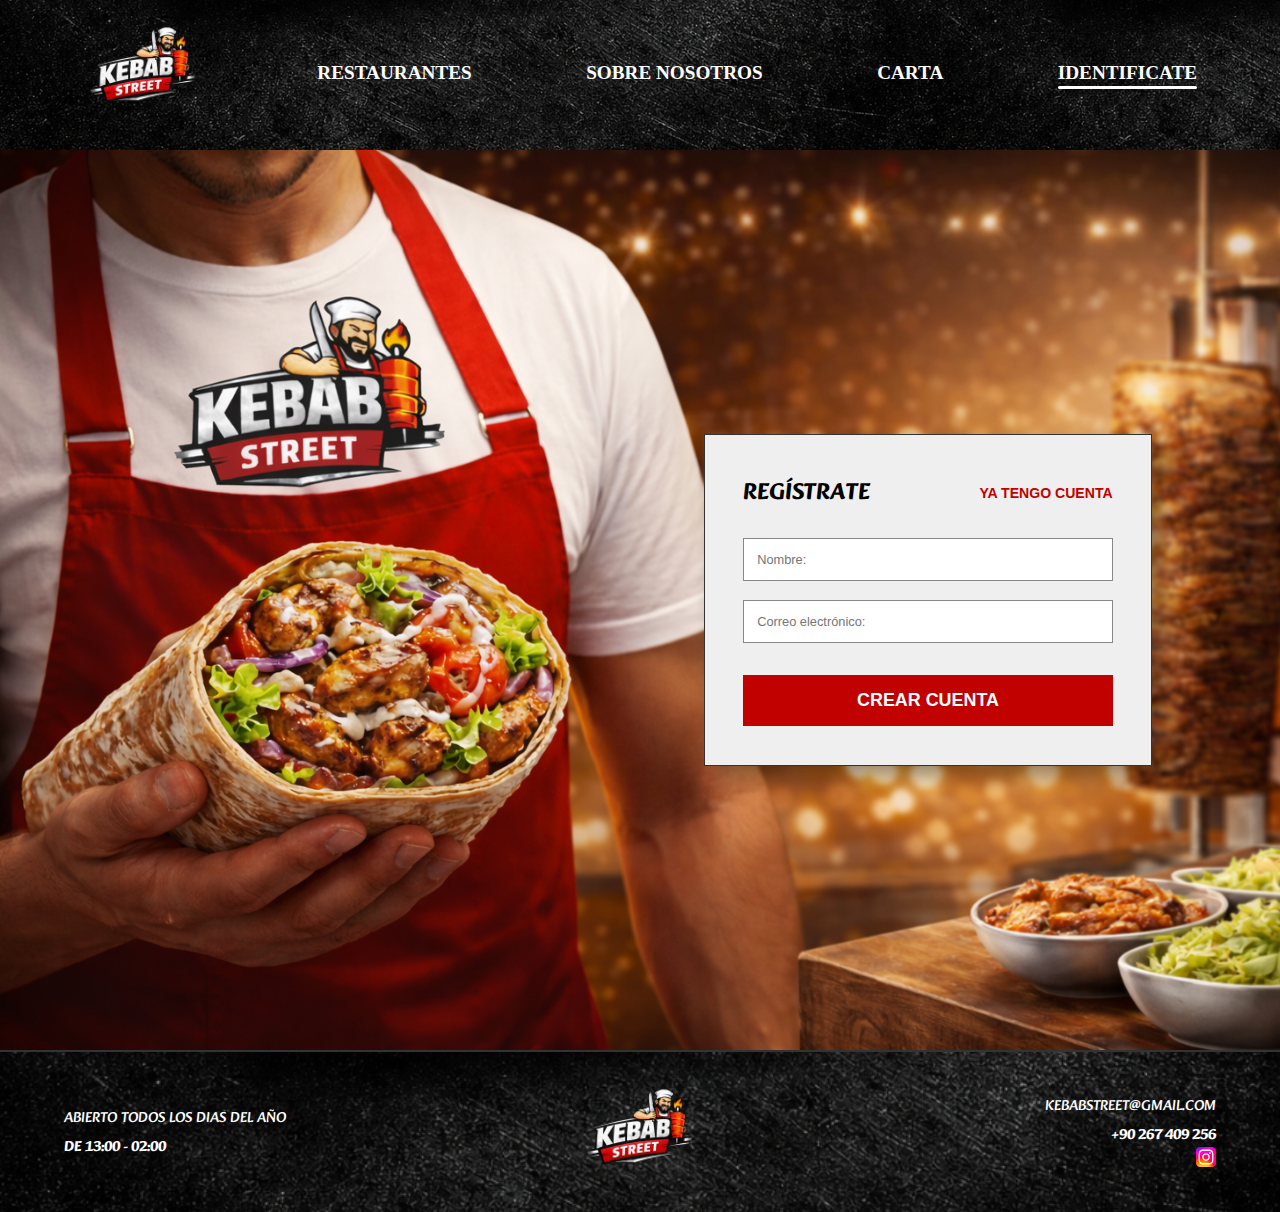
<file: identificate.html>
<!DOCTYPE html>
<html lang="en">
<head>
    <meta charset="UTF-8">
    <meta name="viewport" content="width=device-width, initial-scale=1.0">
    <title>IDENTIFICATE-KEBABSTREET</title>
    <link rel="stylesheet" href="estilos.css">
    <link href="https://fonts.googleapis.com/css2?family=Alkatra:wght@400;500;600;700&display=swap" rel="stylesheet">
    <link rel="icon" type="image/png" href="IMAGENES/logo.png">
    <script src="inicio.js"></script>
</head>
<body>


    <header class="navegador">
<nav class="menu-nav">

<a href="index.html" class="menu-item"><img class="logo" src="IMAGENES/logo.png" width="20%"></a>
<a id="restaurante" href="restaurantes.html" class="menu-item">RESTAURANTES</a>
<a id="sobrenosotros"href="sobrenosotros.html" class="menu-item">SOBRE NOSOTROS</a>
<a href="carta.html" class="menu-item">CARTA</a>
<a href="identificate.html" class="menu-item active">IDENTIFICATE</a>

</a>

</nav>
</header>
     
<main class="login-wrapper">
   
    <section class="form-card">
       
        <div class="form-header">
            <h2 class="active-tab">REGÍSTRATE</h2>
            <button class="toggle-link">YA TENGO CUENTA</button>
        </div>
        
        <form class="kebab-form" action=" http://www.iesjacaranda.es/lmsgi/resultado.php.">
           
            <div class="field-box">
                <input type="text" placeholder="Nombre:">
            </div>
            
            <div class="field-box">
                <input type="email" placeholder="Correo electrónico:">
            </div>
            
            <button type="submit" class="submit-btn">CREAR CUENTA</button>
            
        </form>

    </section>
</main>

<footer class="main-footer">
  <div class="footer-column">
    <p>ABIERTO TODOS LOS DIAS DEL AÑO</p>
    <p class="resaltado">DE 13:00 - 02:00</p>
  </div>

  <div class="footer-logo">
    <img src="IMAGENES/logo.png" alt="Kebab Street">
  </div>

  <div class="footer-column right">
    <p>KEBABSTREET@GMAIL.COM</p>
    <p class="resaltado">+90 267 409 256</p>
     <a href="https://www.instagram.com/"><img src="IMAGENES/Instagram_logo_2022.svg" alt="logo instagram" width="20px"></a>
  </div>
</footer>

</body>
</html>
</file>
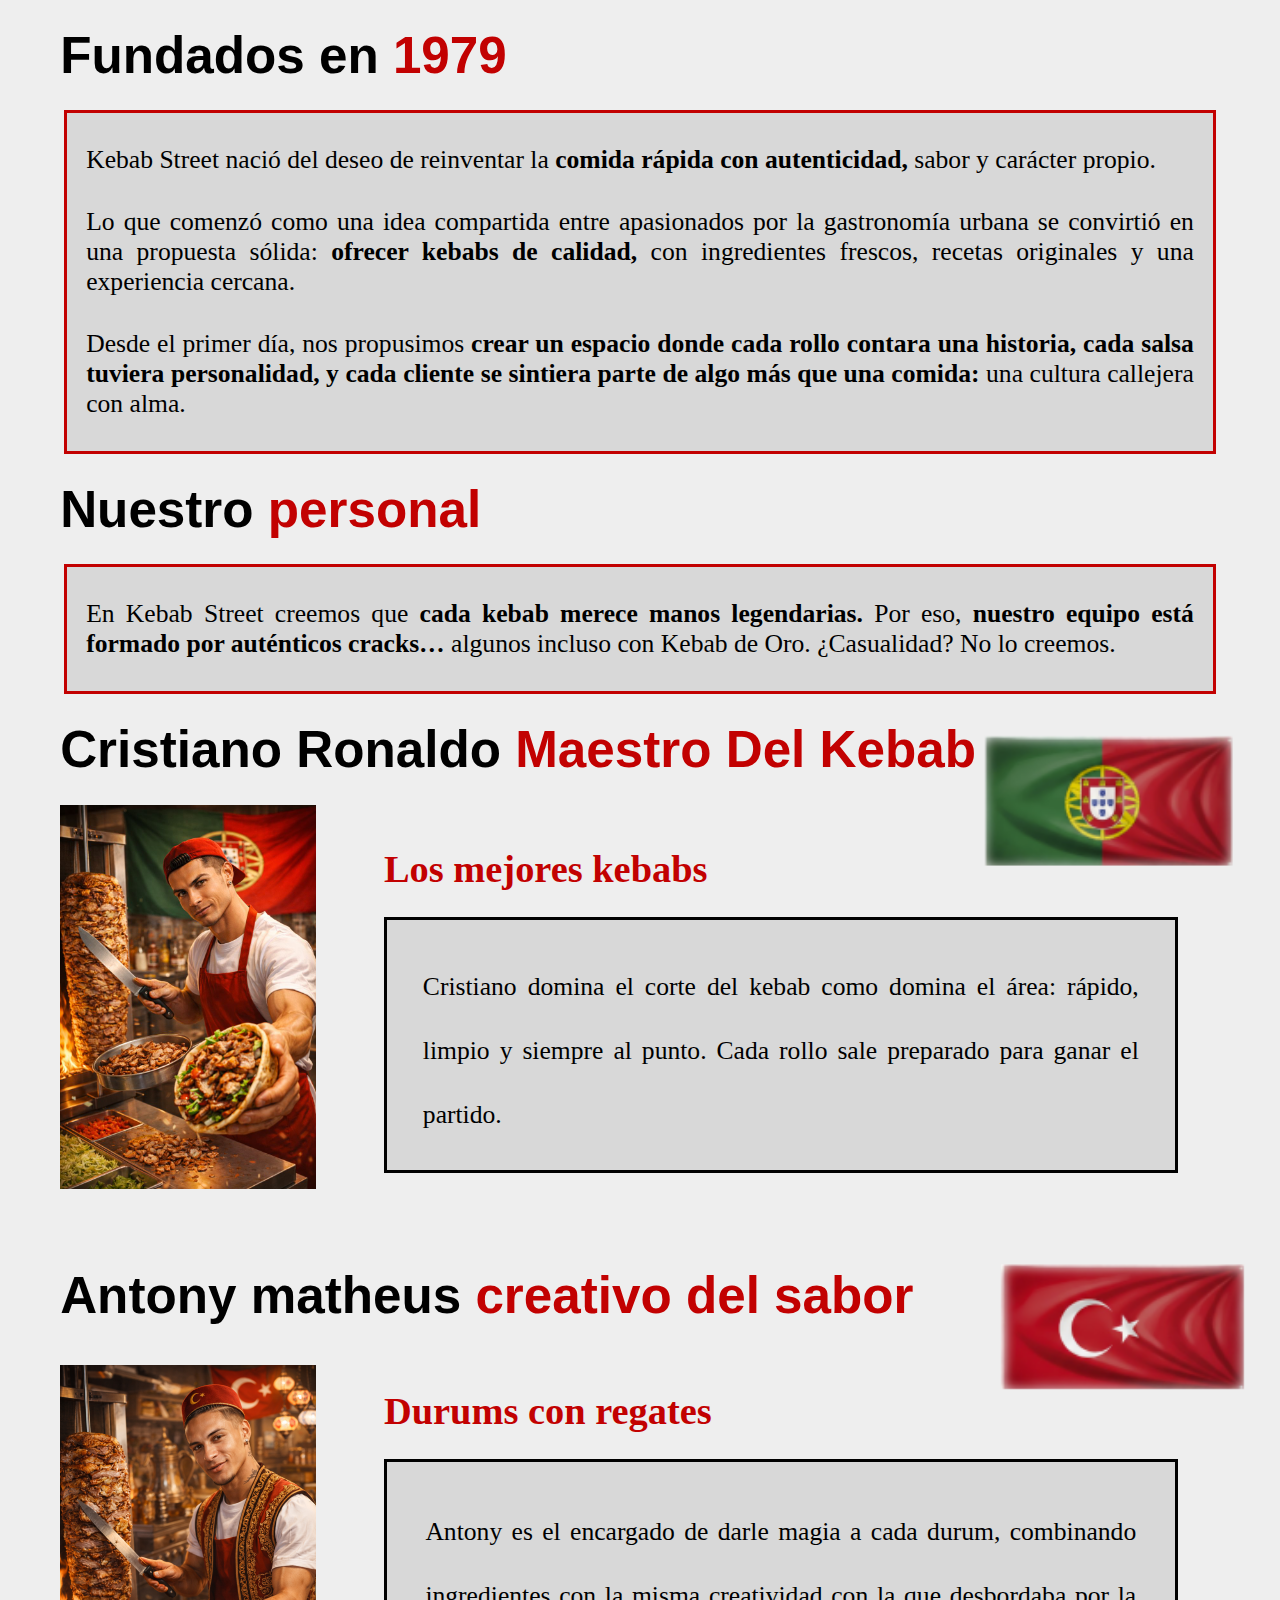
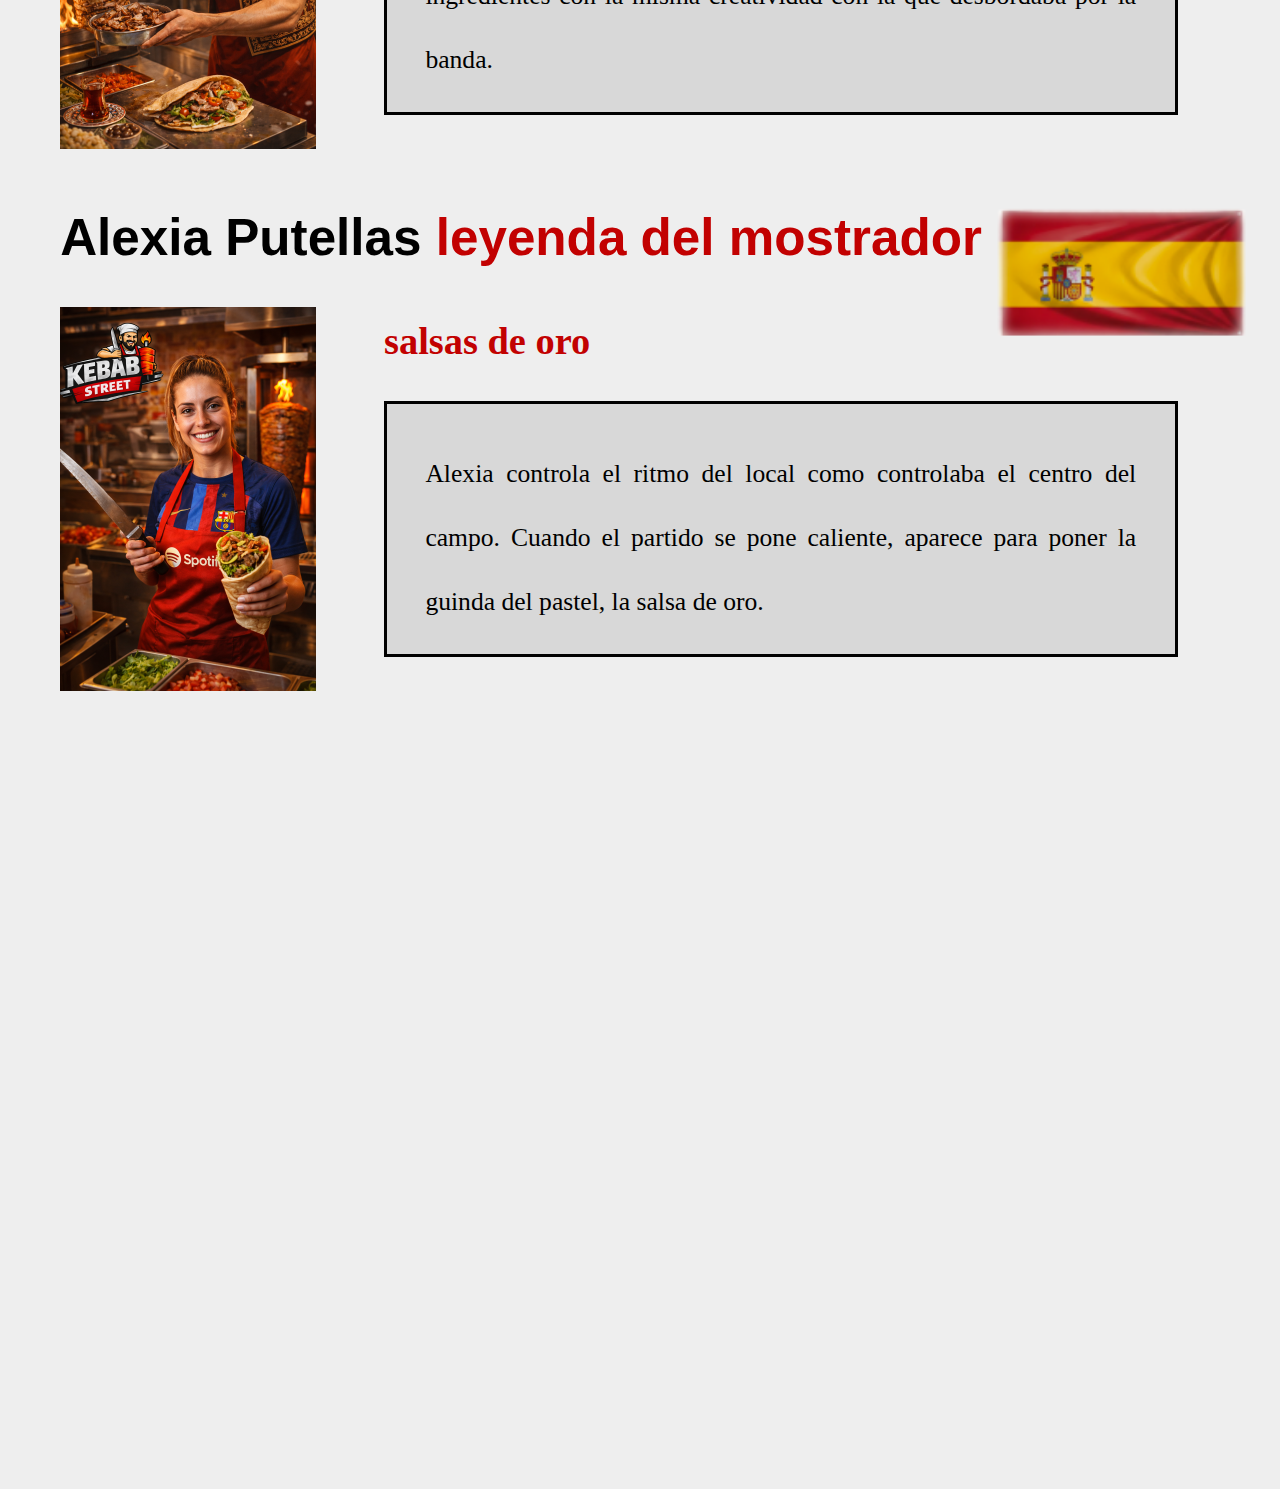
<file: PROYECTO JAVASCRIPT/web_kebab/nosotros.html>
<!DOCTYPE html>
<html lang="en">
<head>

    <meta charset="UTF-8">
    <meta name="viewport" content="width=device-width, initial-scale=1.0">
    <title>Sobre nosotros</title>
    <link rel="stylesheet" href="estilos_kebab/nosotros.css">


</head>
<body>
  
    <h2>
    Fundados en <span class="rojo"> 1979</span> 
    </h2>

    <div class="fundacion">

        <p>
        Kebab Street nació del deseo de reinventar la <b>comida rápida con autenticidad,</b> sabor y carácter propio.    
        </p>


        <p>
        Lo que comenzó como una idea compartida entre apasionados por la gastronomía urbana se convirtió en una propuesta sólida:<b> ofrecer kebabs de calidad,</b> con ingredientes frescos, recetas originales y una experiencia cercana.    
        </p>


        <p>
        Desde el primer día, nos propusimos <b>crear un espacio donde cada rollo contara una historia, cada salsa tuviera personalidad, y cada cliente se sintiera parte de algo más que una comida:</b> una cultura callejera con alma.    
        </p>

    </div>


    <h2>
    Nuestro <span class="rojo2">personal</span>
    </h2>


    <div class="personal">
   
        <p>
        En Kebab Street creemos que <b>cada kebab merece manos legendarias.</b> Por eso, <b>nuestro equipo está formado por auténticos cracks…</b> algunos incluso con Kebab  de Oro. ¿Casualidad? No lo creemos.  
        </p>


    </div>


    <div class = "cristiano">

    

    <h2>
    Cristiano Ronaldo <span class="rojo3">Maestro Del Kebab</span>
    </h2>

    <img src="imagenes/imagen_cristiano.png">

    <img id="bandera_portugal" src="imagenes/imagen_bandera_portugal.png">

    <h3>
    Los mejores kebabs
    </h3>

    <p>
    Cristiano domina el corte del kebab como domina el área: rápido, limpio y siempre al punto. Cada rollo sale preparado para ganar el partido.
    </p>

    </div>


    <div class="antony">

        <img src="imagenes/imagen_antony.png">

        <img id="bandera_turquia" src="imagenes/imagen_bandera_turquia.png">
   
    <h2>
    Antony  matheus  <span class="rojo4"> creativo del sabor </span>
    </h2>


    <h3>
    Durums con regates
    </h3>


    <p>
    Antony es el encargado de darle magia a cada durum, combinando ingredientes con la misma creatividad con la que desbordaba por la banda.
    </p>


    </div>


    <div class="alexia">

        <img src="imagenes/imagen_alexia.png">
        <img id="bandera_espana" src="imagenes/imagen_bandera_españa.png">

        <h2>
            Alexia Putellas <span class="rojo4">leyenda del mostrador</span>
        </h2>


        <h3>
        salsas de oro
        </h3>


        <p>
        Alexia controla el ritmo del local como controlaba el centro del campo. Cuando el partido se pone caliente, aparece para poner la guinda del pastel, la salsa de oro.    
        </p>


    </div>


</body>
</html>
</file>
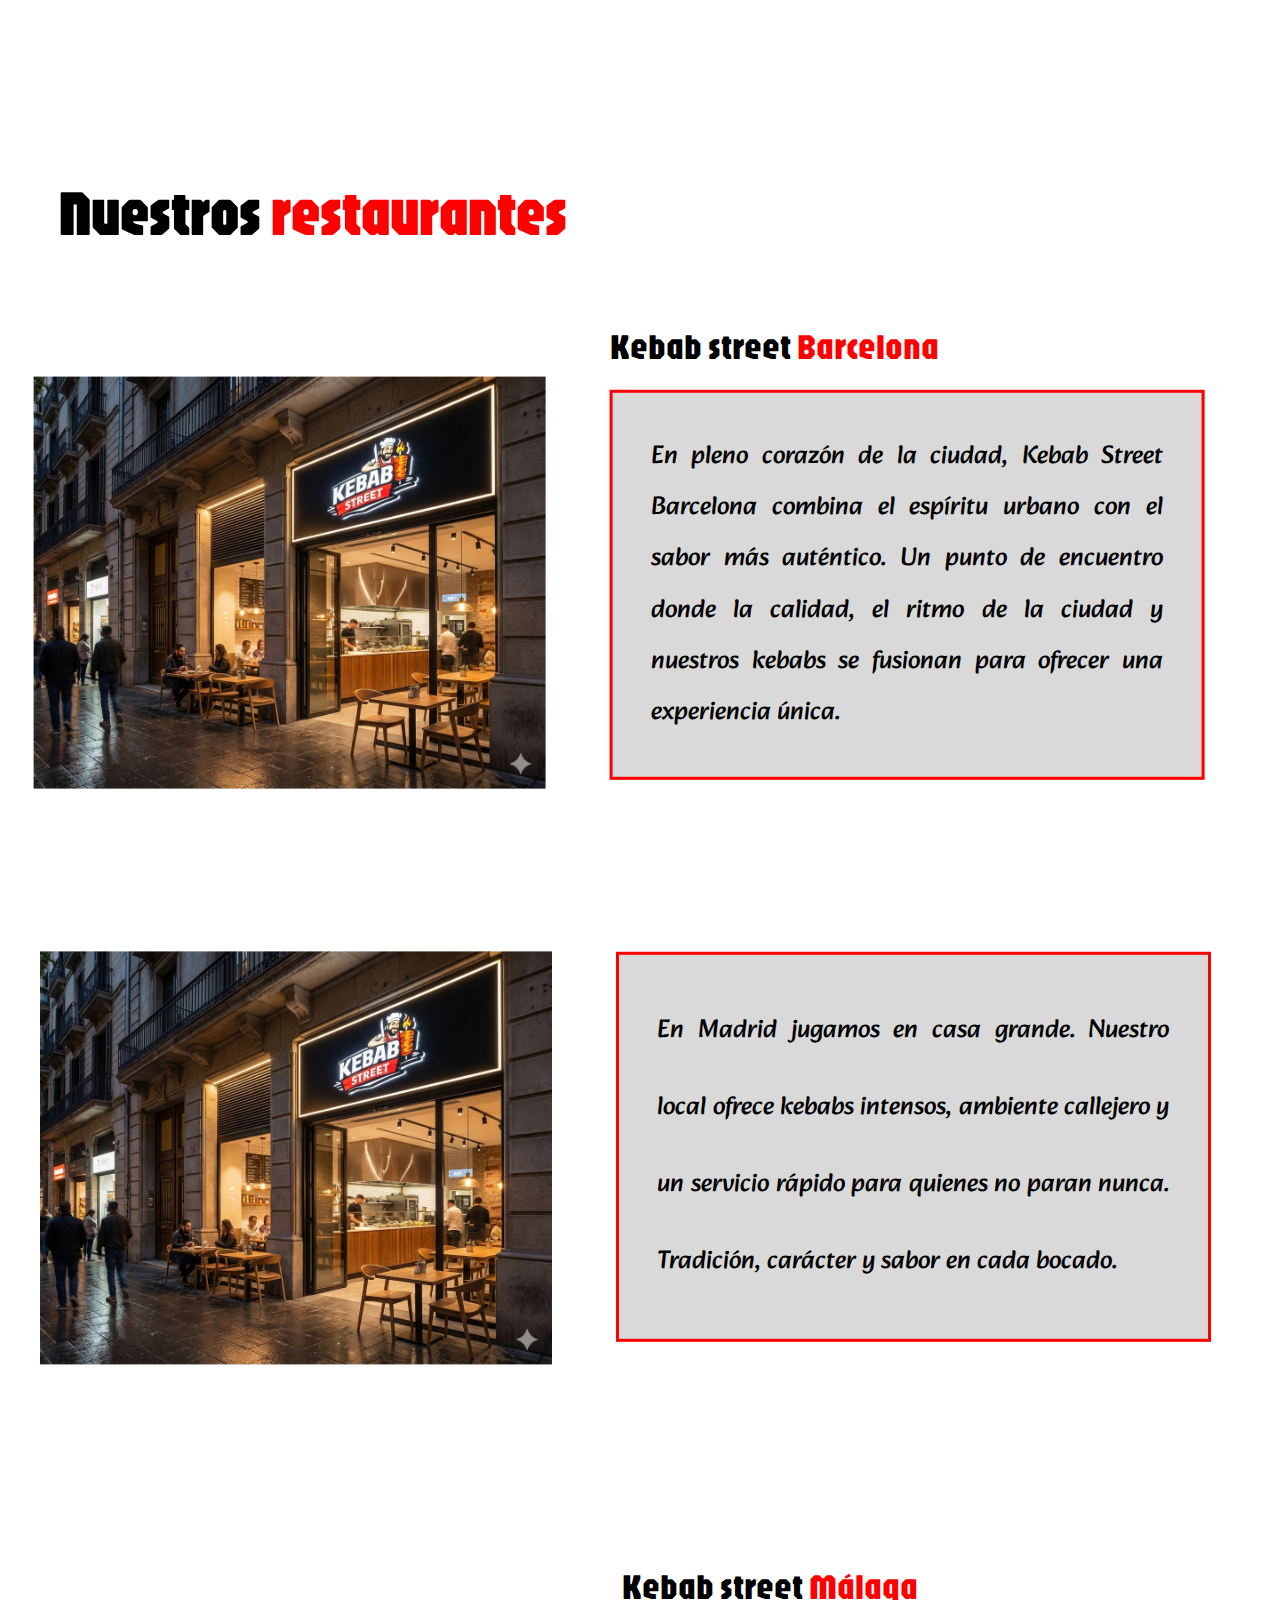
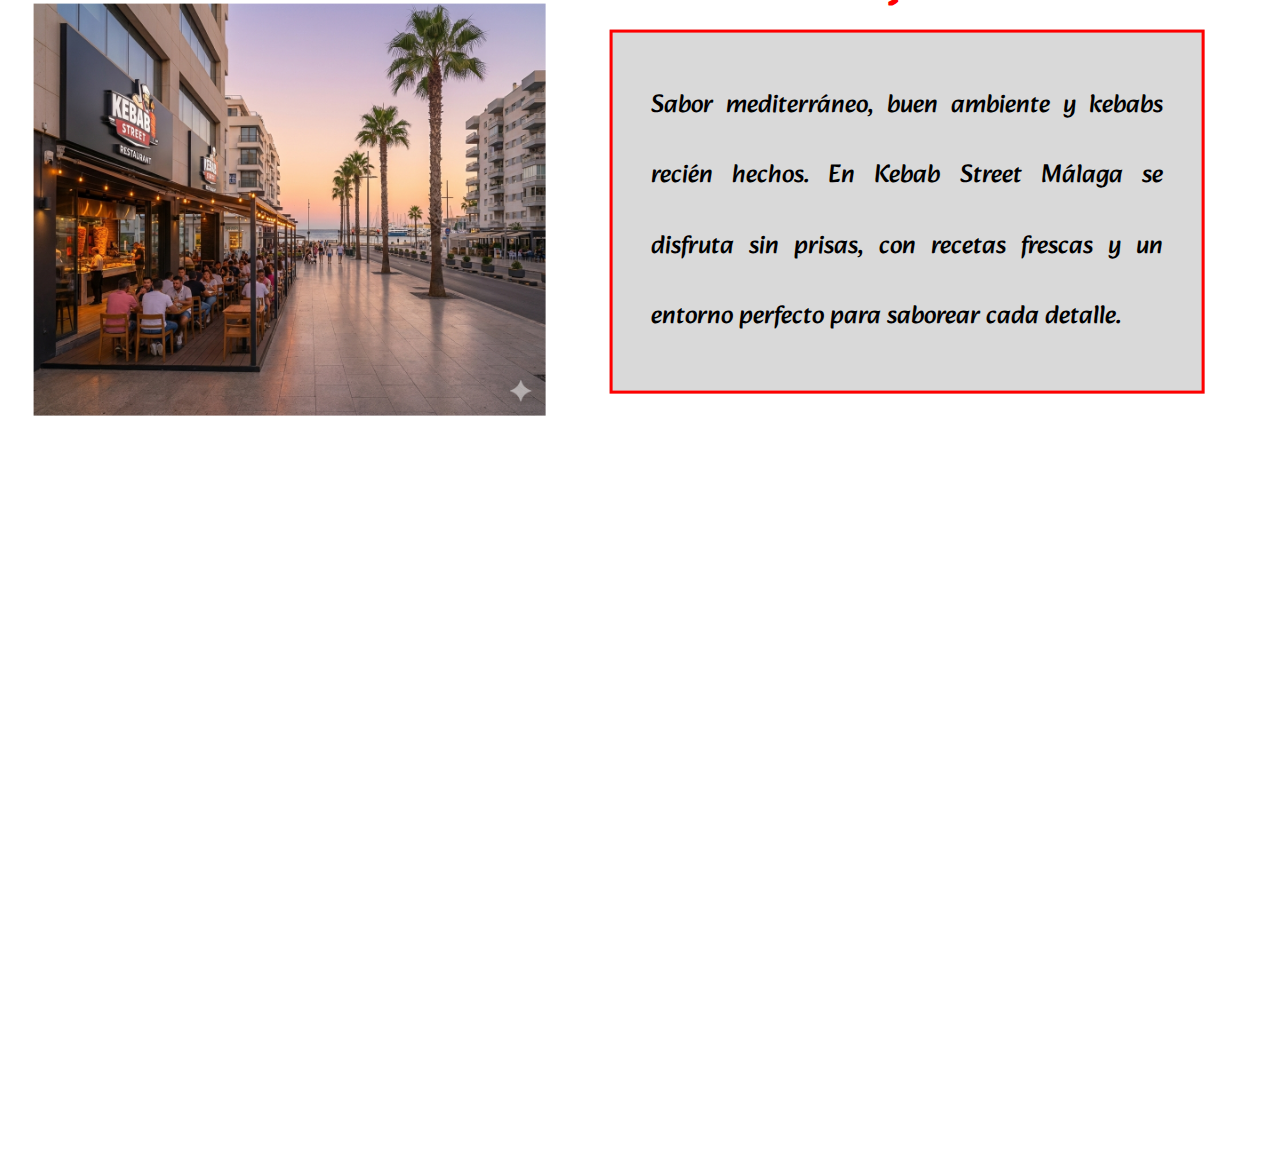
<file: PROYECTO JAVASCRIPT/web_kebab/restaurantes.html>
<!DOCTYPE html>
<html lang="en">
<head>
    
    <meta charset="UTF-8">
    <meta name="viewport" content="width=device-width, initial-scale=1.0">
    <title>Nuestros restaurantes</title>

    <link rel="stylesheet" href="estilos_kebab/restaurantes.css">

    <link href="https://fonts.googleapis.com/css2?family=Jaro:wght@400;500;600;700&display=swap" rel="stylesheet">
    <link href="https://fonts.googleapis.com/css2?family=Alkatra:wght@400;500;600;700&display=swap" rel="stylesheet"><!--enlace google fonts -->

</head>

<body>

        <h1>
        Nuestros <span >restaurantes</span>
        </h1>

        <div class="barcelona"><!--Barcelona kebab street-->

            <h2>
                Kebab street <span>Barcelona</span>
            </h2>

            <img src="imagenes/imagen_barcelona.png">

            <p>
                En pleno corazón de la ciudad, Kebab Street Barcelona combina el espíritu urbano con el sabor más auténtico. Un punto de encuentro donde la calidad, el ritmo de la ciudad y nuestros kebabs se fusionan para ofrecer una experiencia única.
            </p>

        </div>

        <div class="Madrid"><!--Madrid kebab street-->

            <h2>
                Kebab street <span>Madrid</span>
            </h2>

            <img src="imagenes/imagen_barcelona.png">

            <p>
              En Madrid jugamos en casa grande. Nuestro local ofrece kebabs intensos, ambiente callejero y un servicio rápido para quienes no paran nunca. Tradición, carácter y sabor en cada bocado.  
            </p>

        </div>

        <div class="Malaga"><!--Malaga kebab street-->

            <h2>
                Kebab street <span>Málaga</span>
            </h2>

            <img src="imagenes/imagen_malaga.png">

            <p>
                Sabor mediterráneo, buen ambiente y kebabs recién hechos. En Kebab Street Málaga se disfruta sin prisas, con recetas frescas y un entorno perfecto para saborear cada detalle.
            </p>

       </div>

       

</body>
</html>
</file>
<file: estilos.css>
/* .menu-nav {
    background-color: #000;
    background-image: url('header.png');
    display: flex;
    justify-content: space-between;
    align-items: center;
    padding: 10px 5%;
} */

/* 
.menu-nav {
    width: 100%;
    max-width: 100%;
    display: flex;
        background-image: url('header.png');
    justify-content: space-between;
    align-items: center;
    padding: 15px 20px;
}

.menu-nav {
    background-color: #000000;
    background-image: url('header.png');
    width: 100%;
    display: flex;
    justify-content: center;
}


.menu-nav a {
    color: rgb(255, 255, 255);
    font-weight: bold;
    text-decoration: none;
    margin-left: 20px;
    font-family: 'Jaro';
    font-size: 50px;
    margin: 20px;
} */
body{
background-color: #EEEEEE;
}

* {
    margin: 0;
    padding: 0;
    box-sizing: border-box;
}

/* .logo {
    height: 150px;
    width: auto;
    max-width: 100%;
    display: block;
} */



#masdestacado {
    font-family: 'Jaro';
    font-size: 4vw;
    margin: 20px;
    margin-left: 7.5%;
}


.color-rojo{
color: #C20101;
}

#pizzainicio{
width: 85%;
height: 45vw;
border: 4px solid #000000;
display: block;
margin-left: auto;
margin-right: auto;
}

h2{
font-family: 'Alkatra', cursive;
font-size: 2.2vw;
margin: 20px;
margin-left: 7.5%;
margin-right: 32%;
margin-top: 2px;
}



#textochico{
position: absolute;
    top: 50%; 
    transform: translateY(-50%); 
    left: 1%; 
    font-size: 1.4rem;
    font-family: 'Jaro';
    color: white;
    margin: 0; /
}

#headerchico{
width: 85%;
height: 6vh;
display: block;
margin-left: auto;
margin-right: auto;
}

.divheaderchico{
position: relative; 
width: 100%;
max-width: 100%;
}

/*CARRUSEL*/
.carrusel-contenedor {
    position: relative;
    width: 85%;
    margin: 0 auto;
    overflow: hidden; 
    border: 4px solid #000000;
}

.carrusel-track {
    display: flex;
    transition: transform 0.5s ease-in-out;
    width: 200%; 
}


.slide-img {
    width: 50%; 
    height: 45vw; 
    object-fit: cover;
}


.flecha {
    position: absolute;
    top: 50%;
    transform: translateY(-50%);
    background: rgba(0,0,0,0.4);
    color: white;
    border: none;
    font-size: 2rem;
    cursor: pointer;
    z-index: 10;
    padding: 10px;
    border-radius: 5px;
}

.izq { left: 10px; }
.der { right: 10px; }

.divheaderchico {
    position: absolute;
    bottom: 0;
    left: 0;
    width: 100%;
    z-index: 5;
}

#headerchico {
    width: 100%;
    height: 6vh;
}

.kebab{
font-family: 'Jaro';
    font-size:2.4vw;
    margin: 20px;
    margin-left: 7.5%;
}

 /* SERVICIOS */
.contenedor-servicios {
  display: flex;
  flex-direction: row;
  flex-wrap: nowrap;       
  justify-content: flex-end; 
  align-items: flex-end;
  gap: 2vw;                  
  width: 100%;
  padding-right: 5%;         
}

.servicio-item {
  display: flex;
  flex-direction: column;
  align-items: center;
  width: clamp(60px, 10vw, 100px); 
  text-align: center;
}

.servicio-item img {
  width: 100%;
  margin-right: 85%;             
  height: auto;
  object-fit: contain;
}

.servicio-item p {
  font-family: jaro;
  font-size: clamp(0.6rem, 1vw, 0.9rem);
  margin-top: 5px;
  line-height: 1.1;
  margin-right: 85%;
}

@media (max-width: 768px) {
  .contenedor-servicios {
    justify-content: center; 
    padding-right: 0;        
    margin: 20px 0;
    margin-left: 8%;        
  }

  .servicio-item {
    width: 18vw;
    
  }
}


/*MENU-NAVEGACION*/

.menu-nav {
  display: flex;
  align-items: center;      
  justify-content: space-around; 
  padding: 10px 2%;
  width: 100%;
  background-image: url('header.png');
  box-sizing: border-box;
  background-color: #fff;   
}

.logo {
  max-width: 120px;         
  width: 15vw;              
  min-width: 50px;   
  height: auto;
}

.menu-item {
  text-decoration: none;
  color: #ffffff;
  font-weight: bold;
  font-family: jaro;
  font-size: clamp(1rem, 1.5vw, 1.8rem); 
  white-space: nowrap;    
}
@media (max-width: 768px) {
  .menu-nav {
    flex-wrap: wrap;        
    gap: 10px;
  }
  
  .menu-item {
    font-size: 1rem;    
  }
}


.menu-item {
  position: relative; 
  padding-bottom: 5px;
}

.menu-item.active::after {
  content: "";
  position: absolute;
  left: 0;
  bottom: 0;
  width: 100%;
  height: 3px; 
  background-color: white; 
  border-radius: 2px;
}


.menu-item:hover::after {
  content: "";
  position: absolute;
  left: 0;
  bottom: 0;
  width: 100%;
  height: 3px;
  background-color: grey; 
}


/*CUADRO*/

.banner-ofertas {
  background-color: #dcdcdc;
  padding: 20px;
  font-family: sans-serif;
  border: 1px solid #333;
  margin-left: 7%;
  margin-right: 7%;
}

.cabecera h1 {
  font-size: clamp(1.2rem, 2.5vw, 2rem);
  margin-bottom: 5px;
  font-family: jaro;
}

.contenido-principal {
  display: flex;
  flex-wrap: wrap; 
  gap: 30px;
  margin-top: 20px;
  font-family: jaro;
}


.botones-lateral {
  display: flex;
  flex-direction: column;
  gap: 15px;
  flex: 1;
  min-width: 200px;
  
}

.btn {
  background-color: #C20101;
  color: white;
  text-decoration: none;
  padding: 15px;
  text-align: center;
  font-weight: bold;
  font-size: 1.2rem;
  
}


.seccion-ofertas {
  flex: 3;
  min-width: 300px;
  text-align: center;
  
}

.seccion-ofertas h2 span {
  color: #C20101;
  
}

.grid-productos {
  display: flex;
  justify-content: center;
  gap: 15px;
  flex-wrap: wrap;
  
}

.producto {
  padding: 10px;
  width: 120px;
  display: flex;
  flex-direction: column;
  align-items: center;
  
}

.producto img {
  width: 100%;
  height: auto;
}

.producto span {
  font-size: 0.8rem;
  font-weight: bold;
  margin: 10px 0;
}

.etiqueta-oferta {
  background-color: #C20101;
  color: rgb(255, 255, 255);
  width: 100%;
  padding: 5px 0;
  font-weight: bold;
  
}

p{
font-family: 'Alkatra', cursive;
}

.peninsula{
font-family: jaro;
margin-left: 7%;
font-size: 4vw;

}

.peninsula-content{
margin-left: 7%;
}

/*FOOTER*/

.main-footer {
  background-color: #111; 
  background-image: url('header.png');
  background-size: cover;
  display: flex;
  justify-content: space-between;
  align-items: center;
  padding: 20px 5%;
  color: white;
  border-top: 2px solid #333;
}

.footer-column {
  flex: 1;
  font-family: jaro; 
  font-size: clamp(0.7rem, 1.2vw, 0.9rem);
}

.footer-column.right {
  text-align: right;
}

.footer-logo {
  flex: 0 1 150px; 
  display: flex;
  justify-content: center;
}

.footer-logo img {
  width: 100%;
  max-width: 120px;
  height: auto;
}

.resaltado {
  font-weight: bold;
  margin-top: 5px;
}

@media (max-width: 600px) {
  .main-footer {
    flex-direction: column;
    text-align: center;
    gap: 20px;
  }
  
  .footer-column.right {
    text-align: center;
  }
}





/*CARTA*/
.menu-container {
  display: flex;
  gap: 20px;
  padding: 20px;
  margin-left: 17%;
}

.sidebar {
  display: flex;
  flex-direction: column;
  gap: 15px;
  width: 400px;
}

.tab-btn {
  padding: 15px;
  font-family: Jaro;
  font-size: 1.4rem;
  border: none;
  color: white;
  cursor: pointer;
  background-color: #C20101; 
  text-align: center;
 
}

.tab-btn.active {
  background-color: #000;
}

.tab-content {
  display: none;
  background-color: #000;
  color: white;
  padding: 20px;
  width: 100%;
}

.tab-content.active {
  display: block;
}


.productos-grid {
  display: grid;
  grid-template-columns: 1fr 1fr; 
  gap: 30px;
  padding: 20px;
}

.producto-card {
  text-align: center;
}

.producto-card img {
  width: 100%;
  height: auto;
  border: 2px solid #C20101; 

}

.producto-card h3 {
  font-family: Jaro;
  font-size: 1.1rem;
  margin: 10px 0;
  text-transform: uppercase;
}

.producto-card p {
  font-size: 0.85rem;
  line-height: 1.4;
  color: #ccc; 
}
/* 
/*SOBRE NOSOTROS*/

/*texto fundados en 1979*/
h2 span{
    color:#C20101
}

.fundacion{
    background-color:#D8D8D8 ;
    border-style:solid;
    border-color: #C20101;
    border-width: 0.3vw;
    width:90%;
    margin-left: 5%;
}

.fundacion p{
    font-size: 2vw;
    margin-bottom: 2.5vw;
    margin-top: 2.5vw;
    margin-left: 1.5vw;
    margin-right: 1.5vw;
    font-family: 'Alkatra', cursive;
    text-align: justify;
}

/* h2{
    font-size: 4vw;
    margin-left: 4.7vw;
    margin-bottom: 2vw;
    margin-top: 2vw;
    font-family: 'Jaro', sans-serif;
} */

/*texto nuestro personal*/

#personalnuestro , #fundados{
transform: translate(-2.5vw);
}
.personal{
     background-color:#D8D8D8 ;
    border-style:solid;
    border-color:#C20101;
    border-width: 0.3vw;
    width:90%;
    margin-left: 5%;
    
}

.personal p{
    font-size: 2vw;
    margin-bottom: 2.5vw;
    margin-top: 2.6vw;
    margin-left: 1.5vw;
    margin-right: 1.5vw;
    font-family: 'Alkatra', cursive;
    text-align: justify;
}


/*cristiano*/

.cristiano img{
    width:20vw;
    margin-left: 4.7vw;
}

.cristiano h2{
  transform: translate(-2.5vw);
}

.cristiano h3{
    color:#C20101;
    font-size: 3vw;
    margin-left: 30vw;
    transform: translate(0vw,-27vw);
    
}
.cristiano p{
    background-color:#D8D8D8 ;
    font-family: 'Alkatra', cursive;
    font-size: 2vw;
    border-style: solid;
    border-color: rgb(0, 0, 0);
    border-width: 0.3vw;
    margin-left: 30%;
    text-align: justify;
    width:62vw;
    height:20vw;
    transform: translate(0vw,-25vw);
    padding:2.8vw;
    line-height: 5vw;
    
}

#bandera_portugal{
    transform: translate(42vw,-25vw)

}

/*antony*/

.antony img{
    width:20vw;
    margin-left: 4.7vw;
    transform:translate(0vw,-10vw)
}

.antony h2{
    transform:translate(-2.5vw,-50vw)
}
.antony h3{
    color:#C20101;
    font-size: 3vw;
    margin-left: 30vw;
    transform: translate(0vw,-47vw);
}

#bandera_turquia{
   transform:translate(42vw,-38vw) 
}

.antony p{
 background-color:#D8D8D8 ;
    font-family: 'Alkatra', cursive;
    font-size: 2vw;
    border-style: solid;
    border-color: rgb(0, 0, 0);
    border-width: 0.3vw;
    margin-left: 30%;
    text-align: justify;
    width:62vw;
    height:20vw;
    transform: translate(0vw,-45vw);
    padding:3vw;
    line-height: 5vw;
}

/*alexia*/

.alexia img{
    width:20vw;
    margin-left: 4.7vw;
    transform:translate(0vw,-25vw);
}

.alexia h2{
    transform:translate(-2.5vw,-70vw)
}

.alexia h3{
    color:#C20101;
    font-size: 3vw;
    margin-left: 30vw;
    transform: translate(0vw,-68vw);
}

.alexia p{
    background-color:#D8D8D8 ;
    font-family: 'Alkatra', cursive;
    font-size: 2vw;
    border-style: solid;
    border-color: rgb(0, 0, 0);
    border-width: 0.3vw;
    margin-left: 30%;
    text-align: justify;
    width:62vw;
    height:20vw;
    transform: translate(0vw,-65vw);
    padding:3vw;
    line-height: 5vw;
}

#bandera_espana{
    transform:translate(42vw,-57vw);
} 


/*RESTAURANTES*/
/*barcelona*/
#restaurantenuestro{
transform: translate(-3.5vw,2vw);
}
.barcelona{
    display: grid;
    grid-template-rows: 1fr 1fr;
    grid-template-columns: 1fr 2fr;
    transform: translate(-1vw,-10vw);
}

.barcelona h2{
    grid-row: 1;
    grid-column: 1;
    font-size: 2.8vw;
    font-family: 'Jaro', sans-serif;
    transform: translate(45vw,12vw);
    width:40vw;
}

.barcelona h2 span{
    color:#C20101;
}


.barcelona img{
    width:40vw;
    grid-row:2;
    grid-column: 1;
    transform: translate(4vw,-18vw);
}

.barcelona p{
    grid-row:2;
    grid-column: 2;
    font-family: 'Alkatra', cursive;
    font-size: 2vw;
    background-color:#D9D9D9;
    transform: translate(8vw,-21vw);
    width: 40vw;
    text-align: justify;
    padding: 3vw;
    border-style: solid;
    border-color: #C20101;
    line-height:4vw ;
    border-width: 0.25vw;
}

/*madrid*/


 .Madrid{
    display: grid;
    grid-template-rows: 1fr 1fr;
    grid-template-columns: 1fr 2fr;
    transform: translate(3.5vw,-58vw);
}
 

.Madrid h2{
    grid-row: 1;
    grid-column: 1;
    font-size: 2.8vw;
    font-family: 'Jaro', sans-serif;
    transform: translate(41vw,35vw);
}

.Madrid h2 span{
    color:#C20101;
}

.Madrid img{
    width:40vw;
    grid-row:2;
    grid-column: 1;
    transform:translate(-0.6vw,3.5vw)
}

.Madrid p{
    grid-row:2;
    grid-column: 2;
    font-family: 'Alkatra', cursive;
    font-size: 2vw;
    background-color:#D9D9D9;
    width: 40vw;
    text-align: justify;
    padding: 3vw;
    border-style: solid;
    border-color: #C20101;
    line-height:6vw ;
    border-width: 0.25vw;
    transform:translate(4vw,-2vw)
}

/*Malaga*/

 .Malaga{
    display: grid;
    grid-template-rows: 1fr 1fr;
    grid-template-columns: 1fr 2fr;
    transform: translate(3vw,-83vw);
    margin-bottom: -55%;
}
 

.Malaga h2{
    grid-row: 1;
    grid-column: 1;
    font-size: 2.8vw;
    font-family: 'Jaro', sans-serif;
    transform: translate(41vw,34vw);

}

.Malaga h2 span{
    color:#C20101;
}

.Malaga img{
    width:40vw;
    grid-row:2;
    grid-column: 1;
    transform: translate(-0.3vw,4vw);
}

.Malaga p{
    grid-row:2;
    grid-column: 2;
    font-family: 'Alkatra', cursive;
    font-size: 2vw;
    background-color:#D9D9D9;
    width: 40vw;
    text-align: justify;
    padding: 3vw;
    border-style: solid;
    border-color: #C20101;
    line-height:5.5vw ;
    border-width: 0.25vw;
    transform:translate(4vw)
}


.cristiano h3{
color: #000;
font-family: jaro;
}
.alexia h3{
color: #000;
font-family: jaro;
}
.antony h3{
color: #000;
font-family: jaro;
}




/*IDENTIFICATE*/




/*formulario y cuerpo*/


body{
    margin: 0;
    min-height: 100vh;
    /* background-image: url("IMAGENES/fondo4k.png");
    background-size: cover; */
    background-repeat:no-repeat; 
    background-attachment: fixed;
    background-position: 35% center center;  
}

.login-wrapper {
    height: 100vh;
    width: 100vw;
    background: url('IMAGENES/fondo4k.png') no-repeat center center;
    background-size: cover;
    display: flex;
    align-items: center;
    justify-content: flex-end; 
    padding-right: 10%; 
    box-sizing: border-box;
    overflow: hidden;
}

.form-card {
    background-color: #efefef;
    width: 35vw; 
    min-width: 320px; 
    padding: 3vw;
    border: 1px solid #333;
    box-shadow: 10px 10px 20px rgba(0,0,0,0.4);
}

.form-header {
    display: flex;
    justify-content: space-between;
    align-items: center;
    margin-bottom: 2vw;
    gap: 1vw;
}

.active-tab {
    font-size: 1.8vw; 
    font-weight: 900;
    color: #000;
    margin: 0;
    white-space: nowrap;
}

.toggle-link {
    background: none;
    border: none;
    color: #c10000;
    font-weight: bold;
    font-size: 1.1vw;
    text-decoration: none; 
    cursor: pointer;
    white-space: nowrap;
    transition: transform 0.2s;
}

.toggle-link:hover {
    transform: scale(1.05);
}

.field-box {
    margin-bottom: 1.5vw;
}

.field-box input {
    width: 100%;
    padding: 1vw;
    font-size: 1vw;
    border: 1px solid #888;
    box-sizing: border-box;
}

.submit-btn {
    width: 100%;
    background-color: #c10000;
    color: white;
    border: none;
    padding: 1.2vw;
    font-weight: bold;
    font-size: 1.4vw;
    cursor: pointer;
    text-transform: uppercase;
    margin-top: 1vw;
}
</file>
<file: PROYECTO JAVASCRIPT/web_kebab/estilos_kebab/nosotros.css>
/* .menu-nav {
    background-color: #000;
    background-image: url('header.png');
    display: flex;
    justify-content: space-between;
    align-items: center;
    padding: 10px 5%;
} */


/*header*/


.menu-nav {
    background-color: #000000;
    background-image: url('header.png');
    width: 100%;
    display: flex;
    justify-content: center; 
}


.menu-nav a {
    color: white;
    font-weight: bold;
    text-decoration: none;
    margin-left: 20px;
    font-family: 'Jaro';
    font-size: 50px;
    margin: 20px;
}
body{
background-color: #EEEEEE;
}

* {
    margin: 0;
    padding: 0;
    box-sizing: border-box;
}

.logo {
    height: 150px; 
    width: auto;
    max-width: 100%;
    display: block;

}




.menu-nav {
    background-color: #000000;
    background-image: url('header.png');
    width: 100%;
    display: flex;
    justify-content: center; 
}


.menu-nav a {
    color: white;
    font-weight: bold;
    text-decoration: none;
    margin-left: 20px;
    font-family: 'Jaro';
    font-size: 25px;
    margin: 20px;
}


* {
    margin: 0;
    padding: 0;
    box-sizing: border-box;
}

.logo {
    height: 60px; 
    width: auto;
    max-width: 90%;
    display: block;

}

#restaurante {
display:none;
}



/*nosotros*/


/*texto fundados en 1979*/


h2 span{
    color:#C20101
}

.fundacion{
    background-color:#D8D8D8 ;
    border-style:solid;
    border-color: #C20101;
    border-width: 0.3vw;
    width:90%;
    margin-left: 5%;
}

.fundacion p{
    font-size: 2vw;
    margin-bottom: 2.5vw;
    margin-top: 2.5vw;
    margin-left: 1.5vw;
    margin-right: 1.5vw;
    font-family: 'Alkatra', cursive;
    text-align: justify;
}

h2{
    font-size: 4vw;
    margin-left: 4.7vw;
    margin-bottom: 2vw;
    margin-top: 2vw;
    font-family: 'Jaro', sans-serif;
}

/*texto nuestro personal*/

.personal{
     background-color:#D8D8D8 ;
    border-style:solid;
    border-color:#C20101;
    border-width: 0.3vw;
    width:90%;
    margin-left: 5%;
}

.personal p{
    font-size: 2vw;
    margin-bottom: 2.5vw;
    margin-top: 2.5vw;
    margin-left: 1.5vw;
    margin-right: 1.5vw;
    font-family: 'Alkatra', cursive;
    text-align: justify;
}


/*cristiano*/

.cristiano img{
    width:20vw;
    margin-left: 4.7vw;
}

.cristiano h3{
    color:#C20101;
    font-size: 3vw;
    margin-left: 30vw;
    transform: translate(0vw,-27vw);
    
}
.cristiano p{
    background-color:#D8D8D8 ;
    font-family: 'Alkatra', cursive;
    font-size: 2vw;
    border-style: solid;
    border-color: rgb(0, 0, 0);
    border-width: 0.3vw;
    margin-left: 30%;
    text-align: justify;
    width:62vw;
    height:20vw;
    transform: translate(0vw,-25vw);
    padding:2.8vw;
    line-height: 5vw;
    
}

#bandera_portugal{
    transform: translate(47vw,-25vw)

}

/*antony*/

.antony img{
    width:20vw;
    margin-left: 4.7vw;
    transform:translate(0vw,-10vw)
}

.antony h2{
    transform:translate(0vw,-50vw)
}
.antony h3{
    color:#C20101;
    font-size: 3vw;
    margin-left: 30vw;
    transform: translate(0vw,-47vw);
}

#bandera_turquia{
   transform:translate(48vw,-38vw) 
}

.antony p{
 background-color:#D8D8D8 ;
    font-family: 'Alkatra', cursive;
    font-size: 2vw;
    border-style: solid;
    border-color: rgb(0, 0, 0);
    border-width: 0.3vw;
    margin-left: 30%;
    text-align: justify;
    width:62vw;
    height:20vw;
    transform: translate(0vw,-45vw);
    padding:3vw;
    line-height: 5vw;
}

/*alexia*/

.alexia img{
    width:20vw;
    margin-left: 4.7vw;
    transform:translate(0vw,-30vw)
}

.alexia h2{
    transform:translate(0vw,-70vw)
}

.alexia h3{
    color:#C20101;
    font-size: 3vw;
    margin-left: 30vw;
    transform: translate(0vw,-68vw);
}

.alexia p{
    background-color:#D8D8D8 ;
    font-family: 'Alkatra', cursive;
    font-size: 2vw;
    border-style: solid;
    border-color: rgb(0, 0, 0);
    border-width: 0.3vw;
    margin-left: 30%;
    text-align: justify;
    width:62vw;
    height:20vw;
    transform: translate(0vw,-65vw);
    padding:3vw;
     line-height: 5vw;
}

#bandera_espana{
    transform:translate(48vw,-57vw);
}
</file>
<file: PROYECTO JAVASCRIPT/web_kebab/estilos_kebab/restaurantes.css>
/* restaurantes*/

h1{
    font-size:5vw;
    font-family: 'Jaro', sans-serif;
    margin-left: 3vw;
    transform: translate(1vw,10vw);

}


h1 span{
    color: red;
}

/*barcelona*/

.barcelona{
    display: grid;
    grid-template-rows: 1fr 1fr;
    grid-template-columns: 1fr 2fr;
    transform: translate(-1vw,2vw);
}

.barcelona h2{
    grid-row: 1;
    grid-column: 1;
    font-size: 2.8vw;
    font-family: 'Jaro', sans-serif;
    transform: translate(48vw,8vw);
    width:40vw;
}

.barcelona h2 span{
    color:red;
}


.barcelona img{
    width:40vw;
    grid-row:2;
    grid-column: 1;
    transform: translate(3vw,-20vw);
}

.barcelona p{
    grid-row:2;
    grid-column: 2;
    font-family: 'Alkatra', cursive;
    font-size: 2vw;
    background-color:#D9D9D9;
    transform: translate(8vw,-21vw);
    width: 40vw;
    text-align: justify;
    padding: 3vw;
    border-style: solid;
    border-color: red;
    line-height:4vw ;
    border-width: 0.25vw;
}

/*madrid*/


 .Madrid{
    display: grid;
    grid-template-rows: 1fr 1fr;
    grid-template-columns: 1fr 2fr;
    transform: translate(3.5vw,-42vw);
}
 

.Madrid h2{
    grid-row: 1;
    grid-column: 1;
    font-size: 2.8vw;
    font-family: 'Jaro', sans-serif;
    transform: translate(45vw,32vw);
}

.Madrid h2 span{
    color:red;
}

.Madrid img{
    width:40vw;
    grid-row:2;
    grid-column: 1;
    transform:translate(-1vw)
}

.Madrid p{
    grid-row:2;
    grid-column: 2;
    font-family: 'Alkatra', cursive;
    font-size: 2vw;
    background-color:#D9D9D9;
    width: 40vw;
    text-align: justify;
    padding: 3vw;
    border-style: solid;
    border-color: red;
    line-height:6vw ;
    border-width: 0.25vw;
    transform:translate(4vw,-2vw)
}

/*Malaga*/

 .Malaga{
    display: grid;
    grid-template-rows: 1fr 1fr;
    grid-template-columns: 1fr 2fr;
    transform: translate(3vw,-58vw);
}
 

.Malaga h2{
    grid-row: 1;
    grid-column: 1;
    font-size: 2.8vw;
    font-family: 'Jaro', sans-serif;
    transform: translate(45vw,27vw);
}

.Malaga h2 span{
    color:red;
}

.Malaga img{
    width:40vw;
    grid-row:2;
    grid-column: 1;
    transform: translate(-1vw);
}

.Malaga p{
    grid-row:2;
    grid-column: 2;
    font-family: 'Alkatra', cursive;
    font-size: 2vw;
    background-color:#D9D9D9;
    width: 40vw;
    text-align: justify;
    padding: 3vw;
    border-style: solid;
    border-color: red;
    line-height:5.5vw ;
    border-width: 0.25vw;
    transform:translate(4vw)
}
</file>
